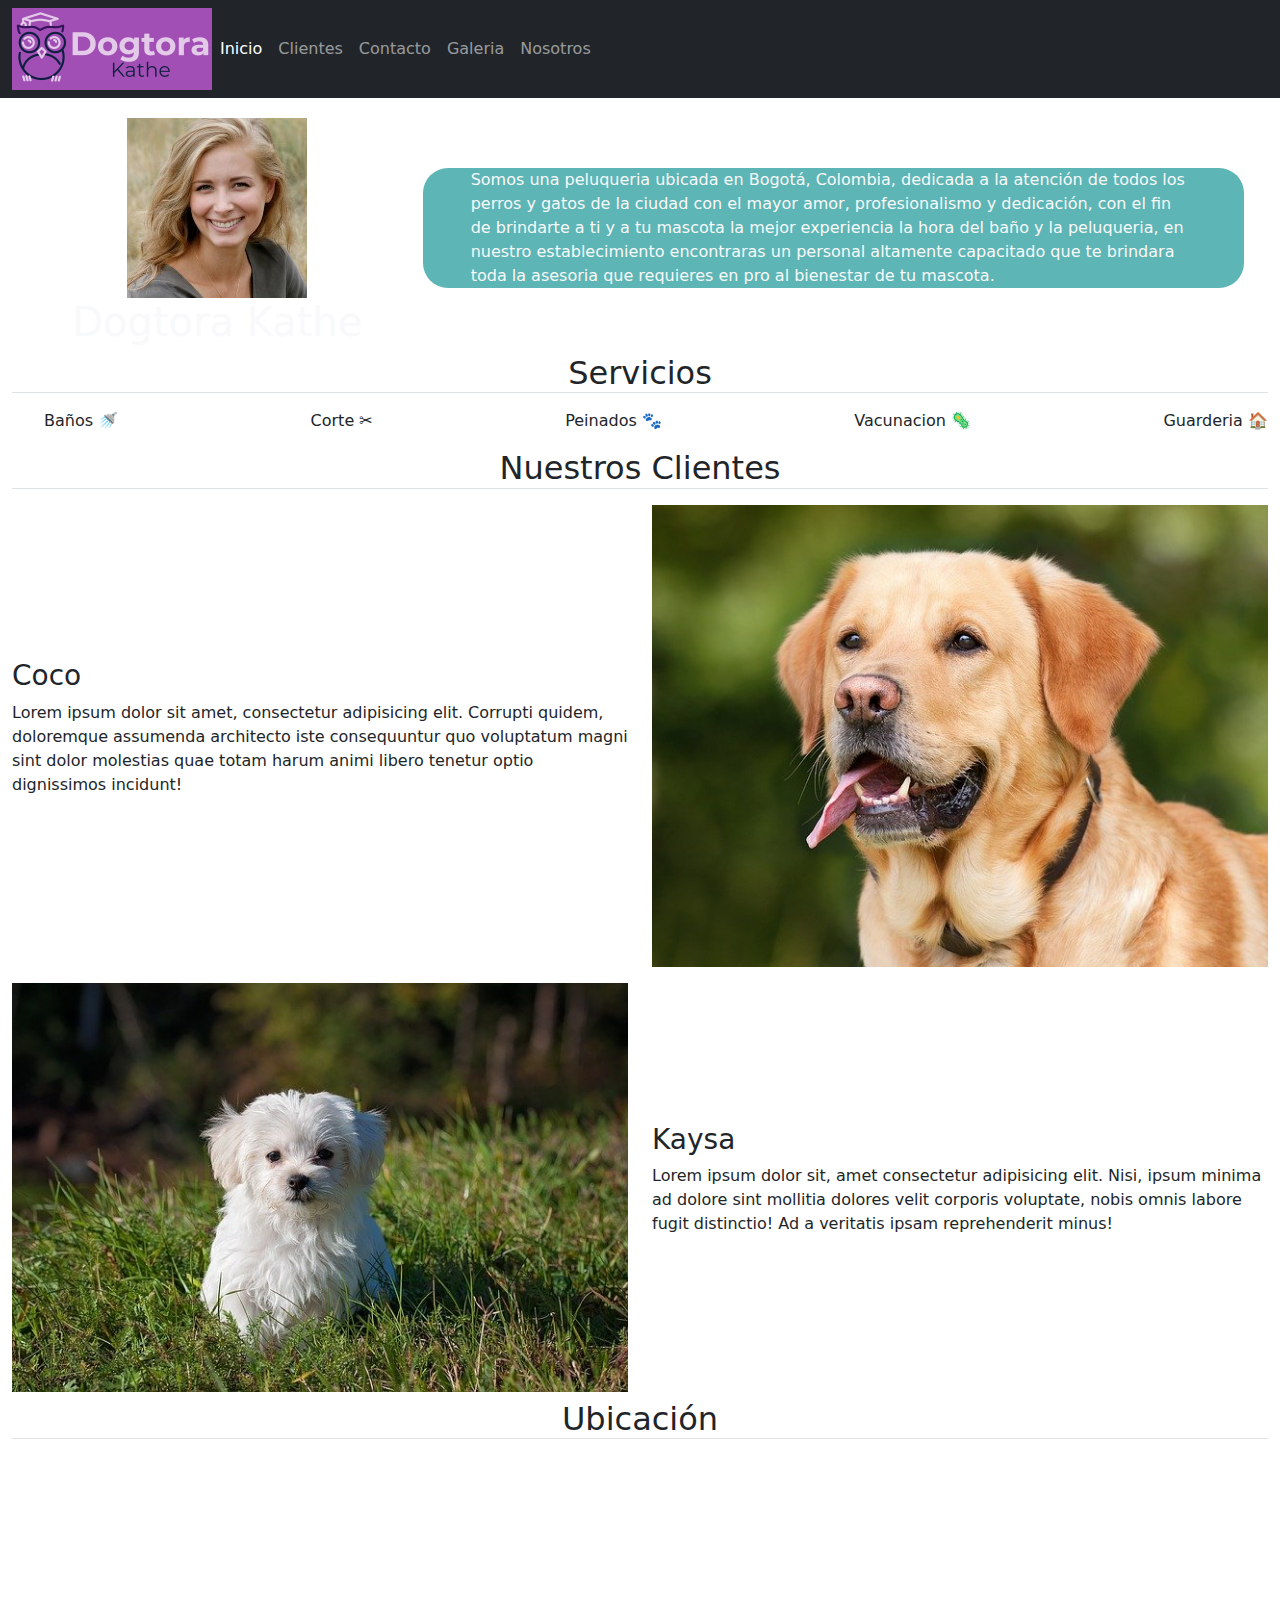
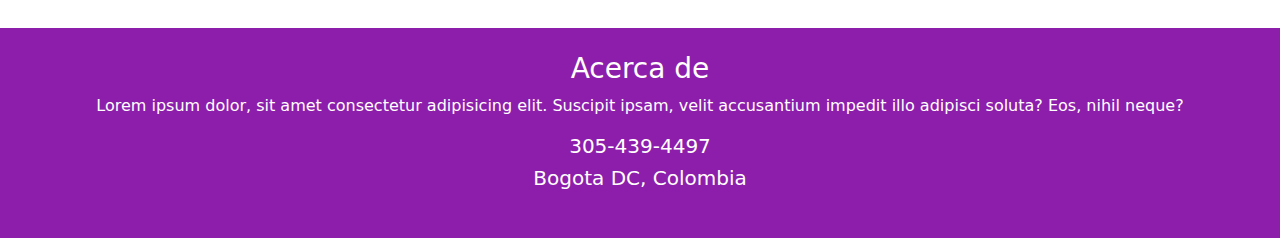
<file: index.html>
<!DOCTYPE html>
<html lang="en" class="h-100">
  <head>
    <meta charset="UTF-8" />
    <meta http-equiv="X-UA-Compatible" content="IE=edge" />
    <meta name="viewport" content="width=device-width, initial-scale=1.0" />
    <link
      rel="stylesheet"
      href="https://cdnjs.cloudflare.com/ajax/libs/font-awesome/6.1.1/css/all.min.css"
      integrity="sha512-KfkfwYDsLkIlwQp6LFnl8zNdLGxu9YAA1QvwINks4PhcElQSvqcyVLLD9aMhXd13uQjoXtEKNosOWaZqXgel0g=="
      crossorigin="anonymous"
      referrerpolicy="no-referrer"
    />
    <link
      rel="icon"
      type="image/png"
      sizes="32x32"
      href="./assets/images/favicon-32x32.png"
    />
    <link rel="stylesheet" href="./assets/css/styles.css" />
    <link rel="stylesheet" href="./assets/css/bootstrap.min.css" />
    <title>Dogtora Kathe</title>
  </head>
  <body>
    <header>
      <nav
        class="navbar navbar-expand-md navbar-dark bg-dark"
        aria-label="navbar"
      >
        <div class="container-fluid">
          <a href="#">
            <img src="./assets/images/Logo.png" alt="Logo" />
          </a>
          <button
            class="navbar-toggler"
            type="button"
            data-bs-toggle="collapse"
            data-bs-target="#navbar"
            aria-controls="navbar"
            aria-expanded="false"
            aria-label="Toggle navigation"
          >
            <span class="navbar-toggler-icon"></span>
          </button>
          <div class="collapse navbar-collapse" id="navbar">
            <ul class="navbar-nav me-auto mb-2 mb-sm-0">
              <li class="nav-item">
                <a
                  href="./index.html"
                  class="nav-link active"
                  aria-current="page"
                  >Inicio</a
                >
              </li>
              <li class="nav-item">
                <a href="./clientes.html" class="nav-link" aria-current="page"
                  >Clientes</a
                >
              </li>
              <li class="nav-item">
                <a
                  href="./contacto.html"
                  class="nav-link"
                  aria-current="page"
                  >Contacto</a
                >
              </li>
              <li class="nav-item">
                <a
                  href="./galeria.html"
                  class="nav-link"
                  aria-current="page"
                  >Galeria</a
                >
              </li>
              <li class="nav-item">
                <a href="./nosotros.html" class="nav-link" aria-current="page"
                  >Nosotros</a
                >
              </li>
            </ul>
          </div>
        </div>
      </nav>
    </header>

    <main>
      <div class="row container-fluid descripcion">
        <div class="col-md-4 col-sm-12 text-center">
          <div>
            <img
              src="./assets/images/peluquero.jpg"
              alt="Peluquero"
              class="img-flex"
            />
          </div>
          <h1 class="text-light">Dogtora Kathe</h1>
        </div>

        <p
          class="px-5 col-md-8 col-sm-12 text-light descripcion_Par align-self-center"
        >
          Somos una peluqueria ubicada en Bogotá, Colombia, dedicada a la
          atención de todos los perros y gatos de la ciudad con el mayor amor,
          profesionalismo y dedicación, con el fin de brindarte a ti y a tu
          mascota la mejor experiencia la hora del baño y la peluqueria, en
          nuestro establecimiento encontraras un personal altamente capacitado
          que te brindara toda la asesoria que requieres en pro al bienestar de
          tu mascota.
        </p>
      </div>

      <div class="servicios container-fluid">
        <h2 class="text-center border-bottom">Servicios</h2>
        <ul class="d-flex justify-content-between pt-2">
          <li>Baños 🚿</li>
          <li>Corte ✂</li>
          <li>Peinados 🐾</li>
          <li>Vacunacion 🦠</li>
          <li>Guarderia 🏠</li>
        </ul>
      </div>

      <div class="clientes container-fluid mt-3 mb-2">
        <h2 class="text-center mb-3 border-bottom">Nuestros Clientes</h2>
        <article id="cliente1" class="mb-3 row">
          <div class="col-md-6 col-sm-12 align-self-center">
            <h3>Coco</h3>
            <p>
              Lorem ipsum dolor sit amet, consectetur adipisicing elit. Corrupti
              quidem, doloremque assumenda architecto iste consequuntur quo
              voluptatum magni sint dolor molestias quae totam harum animi
              libero tenetur optio dignissimos incidunt!
            </p>
          </div>
          <div class="col-md-6 col-sm-8">
            <img
              src="./assets/images/cliente1.jpg"
              alt="Coco el labrador"
              class="img-fluid"
            />
          </div>
        </article>

        <article id="cliente2" class="mb-1 row flex-row-reverse">
          <div class="col-md-6 col-sm-12 align-self-center">
            <h3>Kaysa</h3>
            <p>
              Lorem ipsum dolor sit, amet consectetur adipisicing elit. Nisi,
              ipsum minima ad dolore sint mollitia dolores velit corporis
              voluptate, nobis omnis labore fugit distinctio! Ad a veritatis
              ipsam reprehenderit minus!
            </p>
          </div>
          <div class="col-md-6 col-sm-12">
            <img
              src="./assets/images/cliente2.jpg"
              alt="Kaysa Maltese"
              class="img-fluid"
            />
          </div>
        </article>
      </div>

      <div class="ubicacion container-fluid">
        <h2 class="text-center border-bottom">Ubicación</h2>
        <div>
          <iframe
            src="https://www.google.com/maps/embed?pb=!1m18!1m12!1m3!1d3976.145505512432!2d-74.02881115384785!3d4.744758788321057!2m3!1f0!2f0!3f0!3m2!1i1024!2i768!4f13.1!3m3!1m2!1s0x8e3f8f8047571ea3%3A0xb6a37ae8e071a7d3!2zQ3JhLiA4ZiAjMTY2LTM0LCBVc2FxdcOpbiwgQm9nb3TDoQ!5e0!3m2!1ses!2sco!4v1648399711787!5m2!1ses!2sco"
            width="500"
            height="450"
            style="border: 0"
            allowfullscreen=""
            loading="lazy"
            referrerpolicy="no-referrer-when-downgrade"
            class="img-fluid w-100"
          ></iframe>
        </div>
      </div>
    </main>

    <footer class="text-center p-4 mt-4">
      <h3>Acerca de</h3>
      <p>
        Lorem ipsum dolor, sit amet consectetur adipisicing elit. Suscipit
        ipsam, velit accusantium impedit illo adipisci soluta? Eos, nihil neque?
      </p>
      <h5>305-439-4497</h5>
      <h5>Bogota DC, Colombia</h5>
      <div class="iconosRedes d-flex flex-column align-items-center">
        <ul class="d-flex">
          <li class="px-2">
            <a href="https://www.facebook.com" class="link-light"
              ><i class="fa-brands fa-facebook"></i
            ></a>
          </li>
          <li class="px-2">
            <a href="https://www.instagram.com" class="link-light">
              <i class="fa-brands fa-instagram"></i>
            </a>
          </li>
          <li class="px-2">
            <a href="https://twitter.com/home" class="link-light">
              <i class="fa-brands fa-twitter"></i>
            </a>
          </li>
          <li class="px-2">
            <a href="#" class="link-light">
              <i class="fa-brands fa-whatsapp"></i>
            </a>
          </li>
        </ul>
      </div>
    </footer>
    <script src="./assets/js/bootstrap.bundle.min.js"></script>
  </body>
</html>
</file>
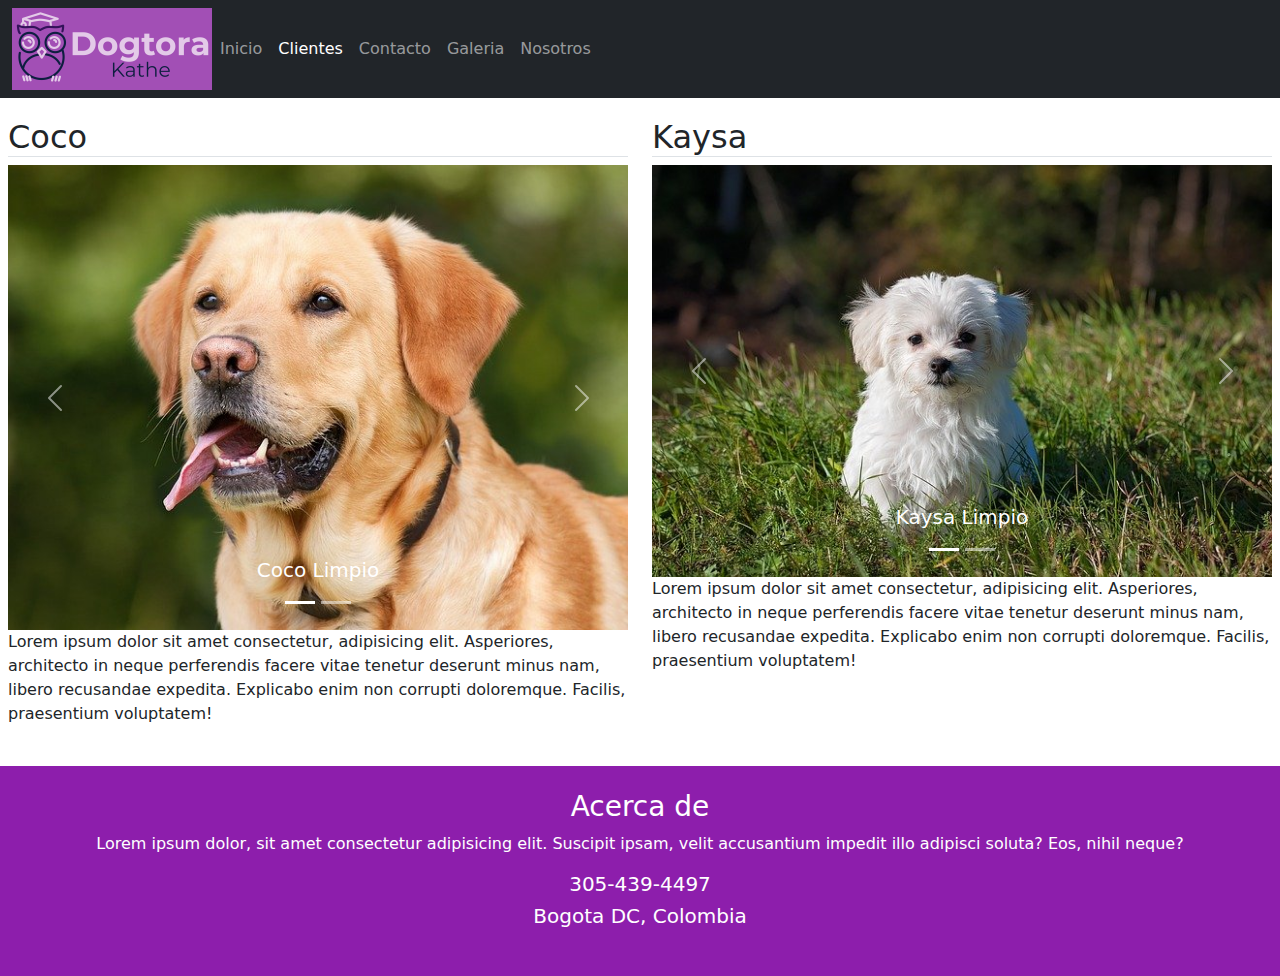
<file: clientes.html>
<!DOCTYPE html>
<html lang="en" class="h-100">
  <head>
    <meta charset="UTF-8" />
    <meta http-equiv="X-UA-Compatible" content="IE=edge" />
    <meta name="viewport" content="width=device-width, initial-scale=1.0" />
    <link
      rel="stylesheet"
      href="https://cdnjs.cloudflare.com/ajax/libs/font-awesome/6.1.1/css/all.min.css"
      integrity="sha512-KfkfwYDsLkIlwQp6LFnl8zNdLGxu9YAA1QvwINks4PhcElQSvqcyVLLD9aMhXd13uQjoXtEKNosOWaZqXgel0g=="
      crossorigin="anonymous"
      referrerpolicy="no-referrer"
    />
    <link
      rel="icon"
      type="image/png"
      sizes="32x32"
      href="./assets/images/favicon-32x32.png"
    />
    <link rel="stylesheet" href="./assets/css/styles.css" />
    <link rel="stylesheet" href="./assets/css/bootstrap.min.css" />
    <title>Dogtora Kathe</title>
  </head>
  <body>
    <header>
      <nav
        class="navbar navbar-expand-md navbar-dark bg-dark"
        aria-label="navbar"
      >
        <div class="container-fluid">
          <a href="#">
            <img src="./assets/images/Logo.png" alt="Logo" />
          </a>
          <button
            class="navbar-toggler"
            type="button"
            data-bs-toggle="collapse"
            data-bs-target="#navbar"
            aria-controls="navbar"
            aria-expanded="false"
            aria-label="Toggle navigation"
          >
            <span class="navbar-toggler-icon"></span>
          </button>
          <div class="collapse navbar-collapse" id="navbar">
            <ul class="navbar-nav me-auto mb-2 mb-sm-0">
              <li class="nav-item">
                <a href="./index.html" class="nav-link" aria-current="page"
                  >Inicio</a
                >
              </li>
              <li class="nav-item">
                <a
                  href="./clientes.html"
                  class="nav-link active"
                  aria-current="page"
                  >Clientes</a
                >
              </li>
              <li class="nav-item">
                <a
                  href="./contacto.html"
                  class="nav-link"
                  aria-current="page"
                  >Contacto</a
                >
              </li>
              <li class="nav-item">
                <a
                  href="./galeria.html"
                  class="nav-link"
                  aria-current="page"
                  >Galeria</a
                >
              </li>
              <li class="nav-item">
                <a href="./nosotros.html" class="nav-link" aria-current="page"
                  >Nosotros</a
                >
              </li>
            </ul>
          </div>
        </div>
      </nav>
    </header>

    <main class="row px-2">
      <section class="col-md-6">
        <h2 class="border-bottom">Coco</h2>
        <div
          id="Cliente1"
          class="carousel slide"
          data-bs-ride="carousel"
        >
          <div class="carousel-indicators">
            <button
              type="button"
              data-bs-target="#Cliente1"
              data-bs-slide-to="0"
              class="active"
              aria-current="true"
              aria-label="Slide 1"
            ></button>
            <button
              type="button"
              data-bs-target="#Cliente1"
              data-bs-slide-to="1"
              aria-label="Slide 2"
            ></button>
          </div>
          <div class="carousel-inner">
            <div class="carousel-item active">
              <img
                src="./assets/images/cliente1.jpg"
                class="d-block w-100"
                alt="Cliente 1 Limpio"
              />
              <div class="carousel-caption d-none d-md-block">
                <h5>Coco Limpio</h5>
              </div>
            </div>

            <div class="carousel-item">
              <img
                src="./assets/images/cliente1_Sucio.jpg"
                class="d-block w-100"
                alt="Cliente 1 Sucio"
              />
              <div class="carousel-caption d-none d-md-block">
                <h5>Coco jugando</h5>
              </div>
            </div>
          </div>
          <button
            class="carousel-control-prev"
            type="button"
            data-bs-target="#Cliente1"
            data-bs-slide="prev"
          >
            <span class="carousel-control-prev-icon" aria-hidden="true"></span>
            <span class="visually-hidden">Previous</span>
          </button>
          <button
            class="carousel-control-next"
            type="button"
            data-bs-target="#Cliente1"
            data-bs-slide="next"
          >
            <span class="carousel-control-next-icon" aria-hidden="true"></span>
            <span class="visually-hidden">Next</span>
          </button>
        </div>
        <p>
          Lorem ipsum dolor sit amet consectetur, adipisicing elit. Asperiores,
          architecto in neque perferendis facere vitae tenetur deserunt minus
          nam, libero recusandae expedita. Explicabo enim non corrupti
          doloremque. Facilis, praesentium voluptatem!
        </p>
      </section>

      <section class="col-md-6">
        <h2 class="border-bottom">Kaysa</h2>
        <div
          id="Cliente2"
          class="carousel slide"
          data-bs-ride="carousel"
        >
          <div class="carousel-indicators">
            <button
              type="button"
              data-bs-target="#Cliente2"
              data-bs-slide-to="0"
              class="active"
              aria-current="true"
              aria-label="Slide 1"
            ></button>
            <button
              type="button"
              data-bs-target="#Cliente2"
              data-bs-slide-to="1"
              aria-label="Slide 2"
            ></button>
          </div>
          <div class="carousel-inner">
            <div class="carousel-item active">
              <img
                src="./assets/images/cliente2.jpg"
                class="d-block w-100"
                alt="Cliente 2 Limpio"
              />
              <div class="carousel-caption d-none d-md-block">
                <h5>Kaysa Limpio</h5>
              </div>
            </div>

            <div class="carousel-item">
              <img
                src="./assets/images/cliente2_Sucio.jpg"
                class="d-block w-100"
                alt="Cliente 2 Sucio"
              />
              <div class="carousel-caption d-none d-md-block">
                <h5>Kaysa Sucia<h5>
              </div>
            </div>
          </div>
          <button
            class="carousel-control-prev"
            type="button"
            data-bs-target="#Cliente2"
            data-bs-slide="prev"
          >
            <span class="carousel-control-prev-icon" aria-hidden="true"></span>
            <span class="visually-hidden">Previous</span>
          </button>
          <button
            class="carousel-control-next"
            type="button"
            data-bs-target="#Cliente2"
            data-bs-slide="next"
          >
            <span class="carousel-control-next-icon" aria-hidden="true"></span>
            <span class="visually-hidden">Next</span>
          </button>
        </div>
        <p>
          Lorem ipsum dolor sit amet consectetur, adipisicing elit. Asperiores,
          architecto in neque perferendis facere vitae tenetur deserunt minus
          nam, libero recusandae expedita. Explicabo enim non corrupti
          doloremque. Facilis, praesentium voluptatem!
        </p>
      </section>

    </main>

    <footer class="text-center p-4 mt-4">
      <h3>Acerca de</h3>
      <p>
        Lorem ipsum dolor, sit amet consectetur adipisicing elit. Suscipit
        ipsam, velit accusantium impedit illo adipisci soluta? Eos, nihil neque?
      </p>
      <h5>305-439-4497</h5>
      <h5>Bogota DC, Colombia</h5>
      <div class="iconosRedes d-flex flex-column align-items-center">
        <ul class="d-flex">
          <li class="px-2">
            <a href="https://www.facebook.com" class="link-light"
              ><i class="fa-brands fa-facebook"></i
            ></a>
          </li>
          <li class="px-2">
            <a href="https://www.instagram.com" class="link-light">
              <i class="fa-brands fa-instagram"></i>
            </a>
          </li>
          <li class="px-2">
            <a href="https://twitter.com/home" class="link-light">
              <i class="fa-brands fa-twitter"></i>
            </a>
          </li>
          <li class="px-2">
            <a href="#" class="link-light">
              <i class="fa-brands fa-whatsapp"></i>
            </a>
          </li>
        </ul>
      </div>
    </footer>
    <script src="./assets/js/bootstrap.bundle.min.js"></script>
  </body>
</html>
</file>
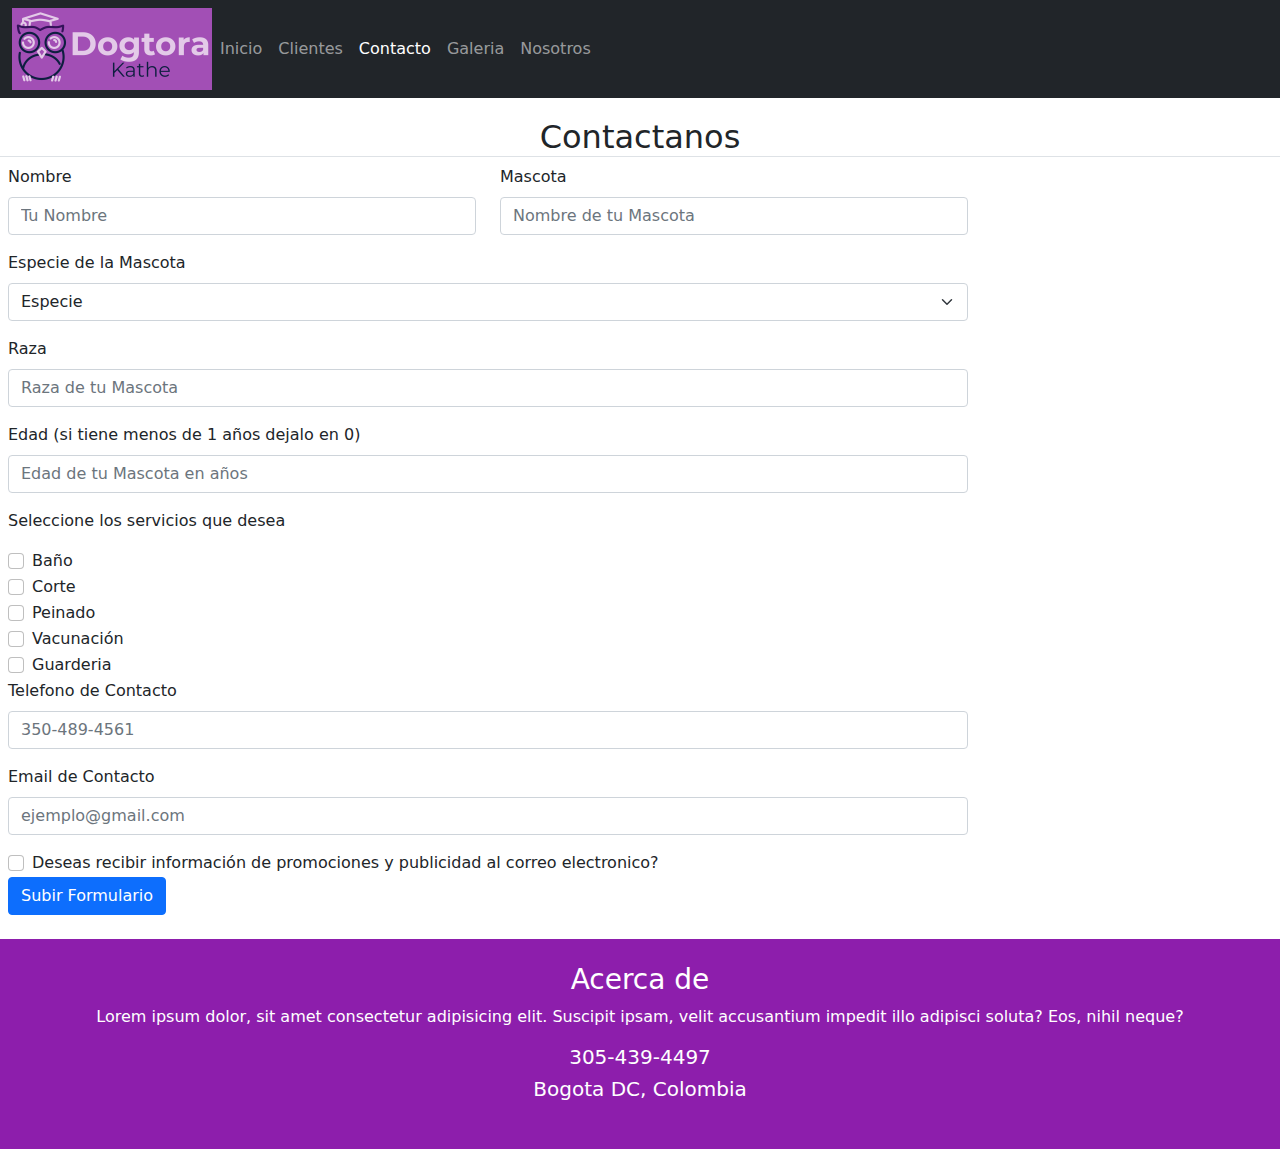
<file: contacto.html>
<!DOCTYPE html>
<html lang="en" class="h-100">
  <head>
    <meta charset="UTF-8" />
    <meta http-equiv="X-UA-Compatible" content="IE=edge" />
    <meta name="viewport" content="width=device-width, initial-scale=1.0" />
    <link
      rel="stylesheet"
      href="https://cdnjs.cloudflare.com/ajax/libs/font-awesome/6.1.1/css/all.min.css"
      integrity="sha512-KfkfwYDsLkIlwQp6LFnl8zNdLGxu9YAA1QvwINks4PhcElQSvqcyVLLD9aMhXd13uQjoXtEKNosOWaZqXgel0g=="
      crossorigin="anonymous"
      referrerpolicy="no-referrer"
    />
    <link
      rel="icon"
      type="image/png"
      sizes="32x32"
      href="./assets/images/favicon-32x32.png"
    />
    <link rel="stylesheet" href="./assets/css/styles.css" />
    <link rel="stylesheet" href="./assets/css/bootstrap.min.css" />
    <title>Dogtora Kathe</title>
  </head>
  <body>
    <header>
      <nav
        class="navbar navbar-expand-md navbar-dark bg-dark"
        aria-label="navbar"
      >
        <div class="container-fluid">
          <a href="#">
            <img src="./assets/images/Logo.png" alt="Logo" />
          </a>
          <button
            class="navbar-toggler"
            type="button"
            data-bs-toggle="collapse"
            data-bs-target="#navbar"
            aria-controls="navbar"
            aria-expanded="false"
            aria-label="Toggle navigation"
          >
            <span class="navbar-toggler-icon"></span>
          </button>
          <div class="collapse navbar-collapse" id="navbar">
            <ul class="navbar-nav me-auto mb-2 mb-sm-0">
              <li class="nav-item">
                <a href="./index.html" class="nav-link" aria-current="page"
                  >Inicio</a
                >
              </li>
              <li class="nav-item">
                <a href="./clientes.html" class="nav-link" aria-current="page"
                  >Clientes</a
                >
              </li>
              <li class="nav-item">
                <a
                  href="./contacto.html"
                  class="nav-link active"
                  aria-current="page"
                  >Contacto</a
                >
              </li>
              <li class="nav-item">
                <a href="./galeria.html" class="nav-link" aria-current="page"
                  >Galeria</a
                >
              </li>
              <li class="nav-item">
                <a href="./nosotros.html" class="nav-link" aria-current="page"
                  >Nosotros</a
                >
              </li>
            </ul>
          </div>
        </div>
      </nav>
    </header>

    <main>
      <h2 class="text-center border-bottom">Contactanos</h2>
      <form class="w-75 mx-2">
        <div class="row px-0">
          <div class="mb-3 col-md-6">
            <label for="NombreCliente" class="form-label">Nombre</label>
            <input
              type="text"
              class="form-control"
              id="NombreCliente"
              placeholder="Tu Nombre"
            />
          </div>
          <div class="mb-3 col-md-6">
            <label for="NombreMascota" class="form-label">Mascota</label>
            <input
              type="text"
              class="form-control"
              id="NombreMascota"
              placeholder="Nombre de tu Mascota"
            />
          </div>
        </div>
        <div class="mb-3">
          <label for="Especie" class="form-label">Especie de la Mascota</label>
          <select
            id="Especie"
            class="form-select"
            aria-label="Default select example"
          >
            <option selected>Especie</option>
            <option value="Perro">Perro</option>
            <option value="Gato">Gato</option>
            <option value="Otro">Otro</option>
          </select>
        </div>
        <div class="mb-3">
          <label for="Raza" class="form-label">Raza</label>
          <input
            type="text"
            class="form-control"
            id="Raza"
            placeholder="Raza de tu Mascota"
          />
        </div>
        <div class="mb-3">
          <label for="edadMascota" class="form-label"
            >Edad (si tiene menos de 1 años dejalo en 0)</label
          >
          <input
            type="number"
            class="form-control"
            id="edadMascota"
            min="0"
            placeholder="Edad de tu Mascota en años"
          />
        </div>
        <p>Seleccione los servicios que desea</p>
        <div class="form-check">
          <input
            class="form-check-input"
            type="checkbox"
            value="Baño"
            id="Servicio1"
          />
          <label class="form-check-label" for="Servicio1"> Baño </label>
        </div>
        <div class="form-check">
          <input
            class="form-check-input"
            type="checkbox"
            value="Corte"
            id="Servicio2"
          />
          <label class="form-check-label" for="Servicio2"> Corte </label>
        </div>
        <div class="form-check">
          <input
            class="form-check-input"
            type="checkbox"
            value="Peinado"
            id="Servicio3"
          />
          <label class="form-check-label" for="Servicio3"> Peinado </label>
        </div>
        <div class="form-check">
          <input
            class="form-check-input"
            type="checkbox"
            value="Vacunación"
            id="Servicio4"
          />
          <label class="form-check-label" for="Servicio4"> Vacunación </label>
        </div>
        <div class="form-check">
          <input
            class="form-check-input"
            type="checkbox"
            value="Vacunación"
            id="Servicio5"
          />
          <label class="form-check-label" for="Servicio5"> Guarderia </label>
        </div>
        <div class="mb-3">
          <label for="telContacto" class="form-label"
            >Telefono de Contacto</label
          >
          <input
            type="tel"
            class="form-control"
            id="telContacto"
            placeholder="350-489-4561"
            pattern="[0-9]{3}-[0-9]{3}-[0-9]{4}"
          />
        </div>
        <div class="mb-3">
          <label for="emailContacto" class="form-label"
            >Email de Contacto</label
          >
          <input
            type="email"
            class="form-control"
            id="emailContacto"
            placeholder="ejemplo@gmail.com"
          />
        </div>
        <div class="form-check">
          <span>
            Deseas recibir información de promociones y publicidad al correo
            electronico?
          </span>
          <input
            class="form-check-input"
            type="checkbox"
            value="Promociones"
            id="Promociones"
          />
          <label class="form-check-label" for="Promociones" hidden>
            Autorización
          </label>
        </div>
        <div class="col-12">
          <button class="btn btn-primary" type="submit">
            Subir Formulario
          </button>
        </div>
      </form>
    </main>

    <footer class="text-center p-4 mt-4">
      <h3>Acerca de</h3>
      <p>
        Lorem ipsum dolor, sit amet consectetur adipisicing elit. Suscipit
        ipsam, velit accusantium impedit illo adipisci soluta? Eos, nihil neque?
      </p>
      <h5>305-439-4497</h5>
      <h5>Bogota DC, Colombia</h5>
      <div class="iconosRedes d-flex flex-column align-items-center">
        <ul class="d-flex">
          <li class="px-2">
            <a href="https://www.facebook.com" class="link-light"
              ><i class="fa-brands fa-facebook"></i
            ></a>
          </li>
          <li class="px-2">
            <a href="https://www.instagram.com" class="link-light">
              <i class="fa-brands fa-instagram"></i>
            </a>
          </li>
          <li class="px-2">
            <a href="https://twitter.com/home" class="link-light">
              <i class="fa-brands fa-twitter"></i>
            </a>
          </li>
          <li class="px-2">
            <a href="#" class="link-light">
              <i class="fa-brands fa-whatsapp"></i>
            </a>
          </li>
        </ul>
      </div>
    </footer>
    <script src="./assets/js/bootstrap.bundle.min.js"></script>
  </body>
</html>
</file>
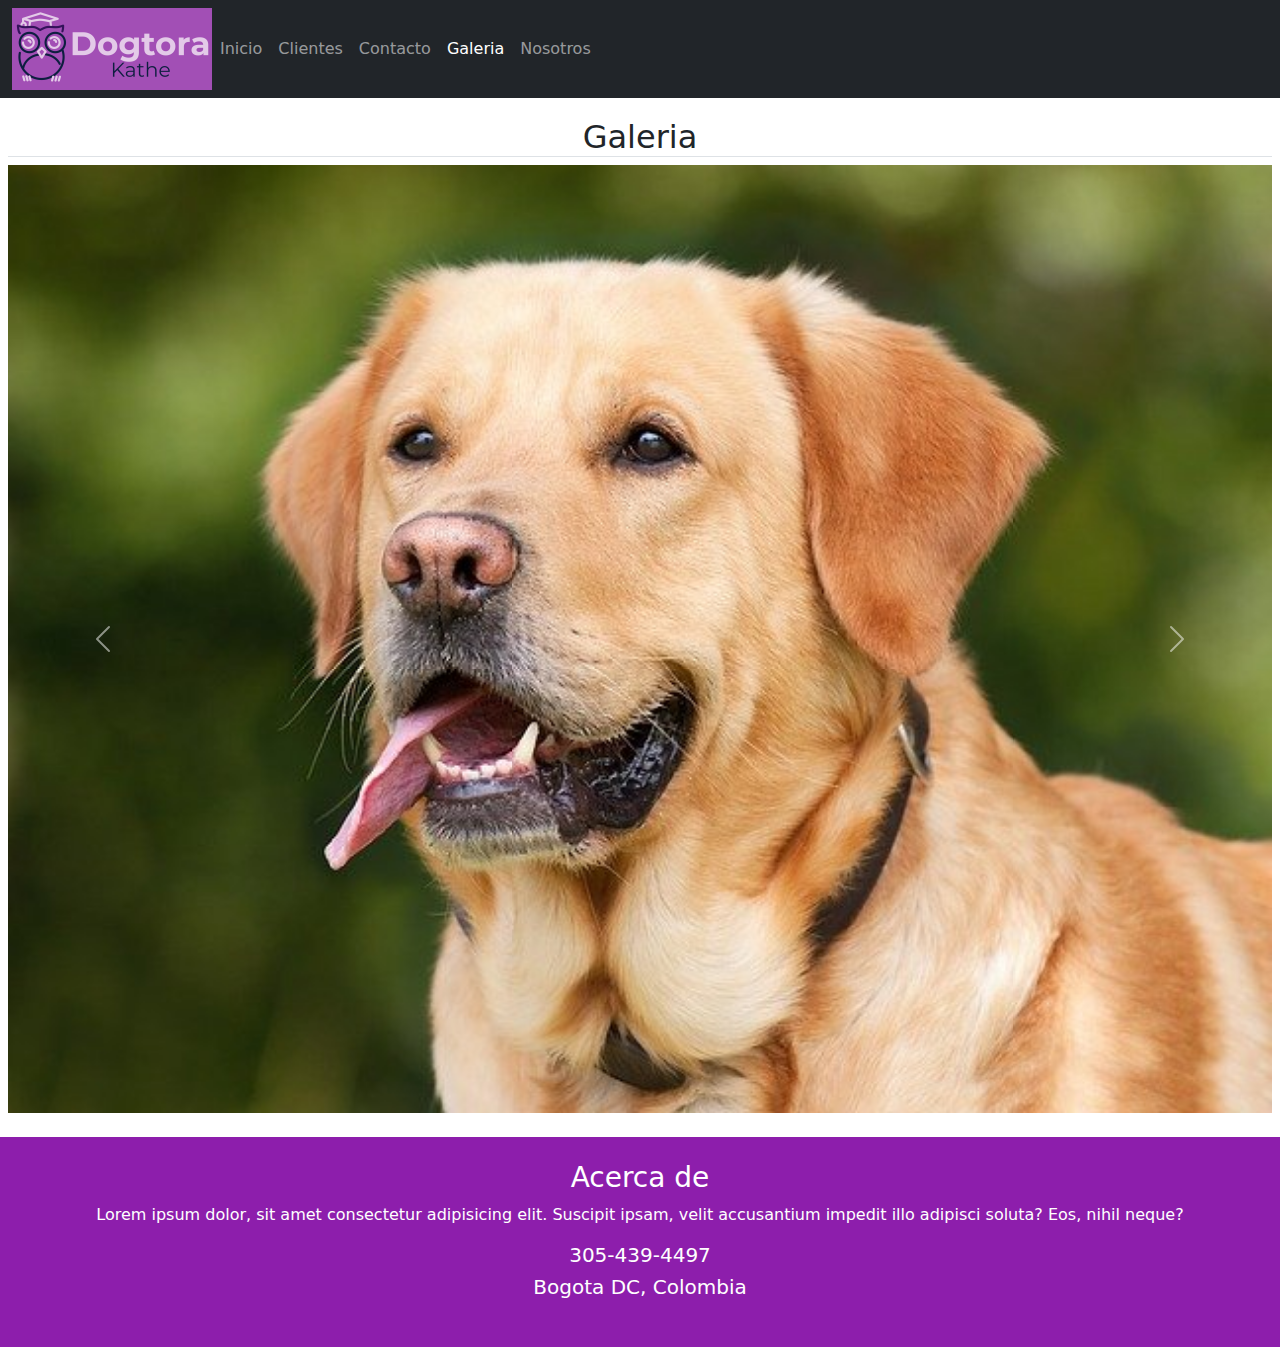
<file: galeria.html>
<!DOCTYPE html>
<html lang="en" class="h-100">
  <head>
    <meta charset="UTF-8" />
    <meta http-equiv="X-UA-Compatible" content="IE=edge" />
    <meta name="viewport" content="width=device-width, initial-scale=1.0" />
    <link
      rel="stylesheet"
      href="https://cdnjs.cloudflare.com/ajax/libs/font-awesome/6.1.1/css/all.min.css"
      integrity="sha512-KfkfwYDsLkIlwQp6LFnl8zNdLGxu9YAA1QvwINks4PhcElQSvqcyVLLD9aMhXd13uQjoXtEKNosOWaZqXgel0g=="
      crossorigin="anonymous"
      referrerpolicy="no-referrer"
    />
    <link
      rel="icon"
      type="image/png"
      sizes="32x32"
      href="./assets/images/favicon-32x32.png"
    />
    <link rel="stylesheet" href="./assets/css/styles.css" />
    <link rel="stylesheet" href="./assets/css/bootstrap.min.css" />
    <title>Dogtora Kathe</title>
  </head>
  <body>
    <header>
      <nav
        class="navbar navbar-expand-md navbar-dark bg-dark"
        aria-label="navbar"
      >
        <div class="container-fluid">
          <a href="#">
            <img src="./assets/images/Logo.png" alt="Logo" />
          </a>
          <button
            class="navbar-toggler"
            type="button"
            data-bs-toggle="collapse"
            data-bs-target="#navbar"
            aria-controls="navbar"
            aria-expanded="false"
            aria-label="Toggle navigation"
          >
            <span class="navbar-toggler-icon"></span>
          </button>
          <div class="collapse navbar-collapse" id="navbar">
            <ul class="navbar-nav me-auto mb-2 mb-sm-0">
              <li class="nav-item">
                <a href="./index.html" class="nav-link" aria-current="page"
                  >Inicio</a
                >
              </li>
              <li class="nav-item">
                <a href="./clientes.html" class="nav-link" aria-current="page"
                  >Clientes</a
                >
              </li>
              <li class="nav-item">
                <a href="./contacto.html" class="nav-link" aria-current="page"
                  >Contacto</a
                >
              </li>
              <li class="nav-item">
                <a
                  href="./galeria.html"
                  class="nav-link active"
                  aria-current="page"
                  >Galeria</a
                >
              </li>
              <li class="nav-item">
                <a href="./nosotros.html" class="nav-link" aria-current="page"
                  >Nosotros</a
                >
              </li>
            </ul>
          </div>
        </div>
      </nav>
    </header>

    <main class="mx-2">
      <h2 class="text-center border-bottom">Galeria</h2>
      <div
        id="carouselExampleControls"
        class="carousel slide"
        data-bs-ride="carousel"
      >
        <div class="carousel-inner">
          <div class="carousel-item active">
            <img
              src="./assets/images/cliente1.jpg"
              class="d-block w-100"
              alt="Cliente 1"
            />
          </div>
          <div class="carousel-item">
            <img
              src="./assets/images/cliente2.jpg"
              class="d-block w-100"
              alt="Cliente 2"
            />
          </div>
          <div class="carousel-item">
            <img
              src="./assets/images/cliente4.jpg"
              class="d-block w-100"
              alt="Cliente 4"
            />
          </div>
          <div class="carousel-item">
            <img
              src="./assets/images/cliente5.jpg"
              class="d-block w-100"
              alt="Cliente 5"
            />
          </div>
          <div class="carousel-item">
            <img
              src="./assets/images/cliente6.jpg"
              class="d-block w-100"
              alt="Cliente 6"
            />
          </div>
          <div class="carousel-item">
            <img
              src="./assets/images/local1.jpg"
              class="d-block w-100"
              alt="Local 1"
            />
          </div>
          <div class="carousel-item">
            <img
              src="./assets/images/local2.jpg"
              class="d-block w-100"
              alt="Local 2"
            />
          </div>
        </div>
        <button
          class="carousel-control-prev"
          type="button"
          data-bs-target="#carouselExampleControls"
          data-bs-slide="prev"
        >
          <span class="carousel-control-prev-icon" aria-hidden="true"></span>
          <span class="visually-hidden">Previous</span>
        </button>
        <button
          class="carousel-control-next"
          type="button"
          data-bs-target="#carouselExampleControls"
          data-bs-slide="next"
        >
          <span class="carousel-control-next-icon" aria-hidden="true"></span>
          <span class="visually-hidden">Next</span>
        </button>
      </div>
    </main>

    <footer class="text-center p-4 mt-4">
      <h3>Acerca de</h3>
      <p>
        Lorem ipsum dolor, sit amet consectetur adipisicing elit. Suscipit
        ipsam, velit accusantium impedit illo adipisci soluta? Eos, nihil neque?
      </p>
      <h5>305-439-4497</h5>
      <h5>Bogota DC, Colombia</h5>
      <div class="iconosRedes d-flex flex-column align-items-center">
        <ul class="d-flex">
          <li class="px-2">
            <a href="https://www.facebook.com" class="link-light"
              ><i class="fa-brands fa-facebook"></i
            ></a>
          </li>
          <li class="px-2">
            <a href="https://www.instagram.com" class="link-light">
              <i class="fa-brands fa-instagram"></i>
            </a>
          </li>
          <li class="px-2">
            <a href="https://twitter.com/home" class="link-light">
              <i class="fa-brands fa-twitter"></i>
            </a>
          </li>
          <li class="px-2">
            <a href="#" class="link-light">
              <i class="fa-brands fa-whatsapp"></i>
            </a>
          </li>
        </ul>
      </div>
    </footer>
    <script src="./assets/js/bootstrap.bundle.min.js"></script>
  </body>
</html>
</file>
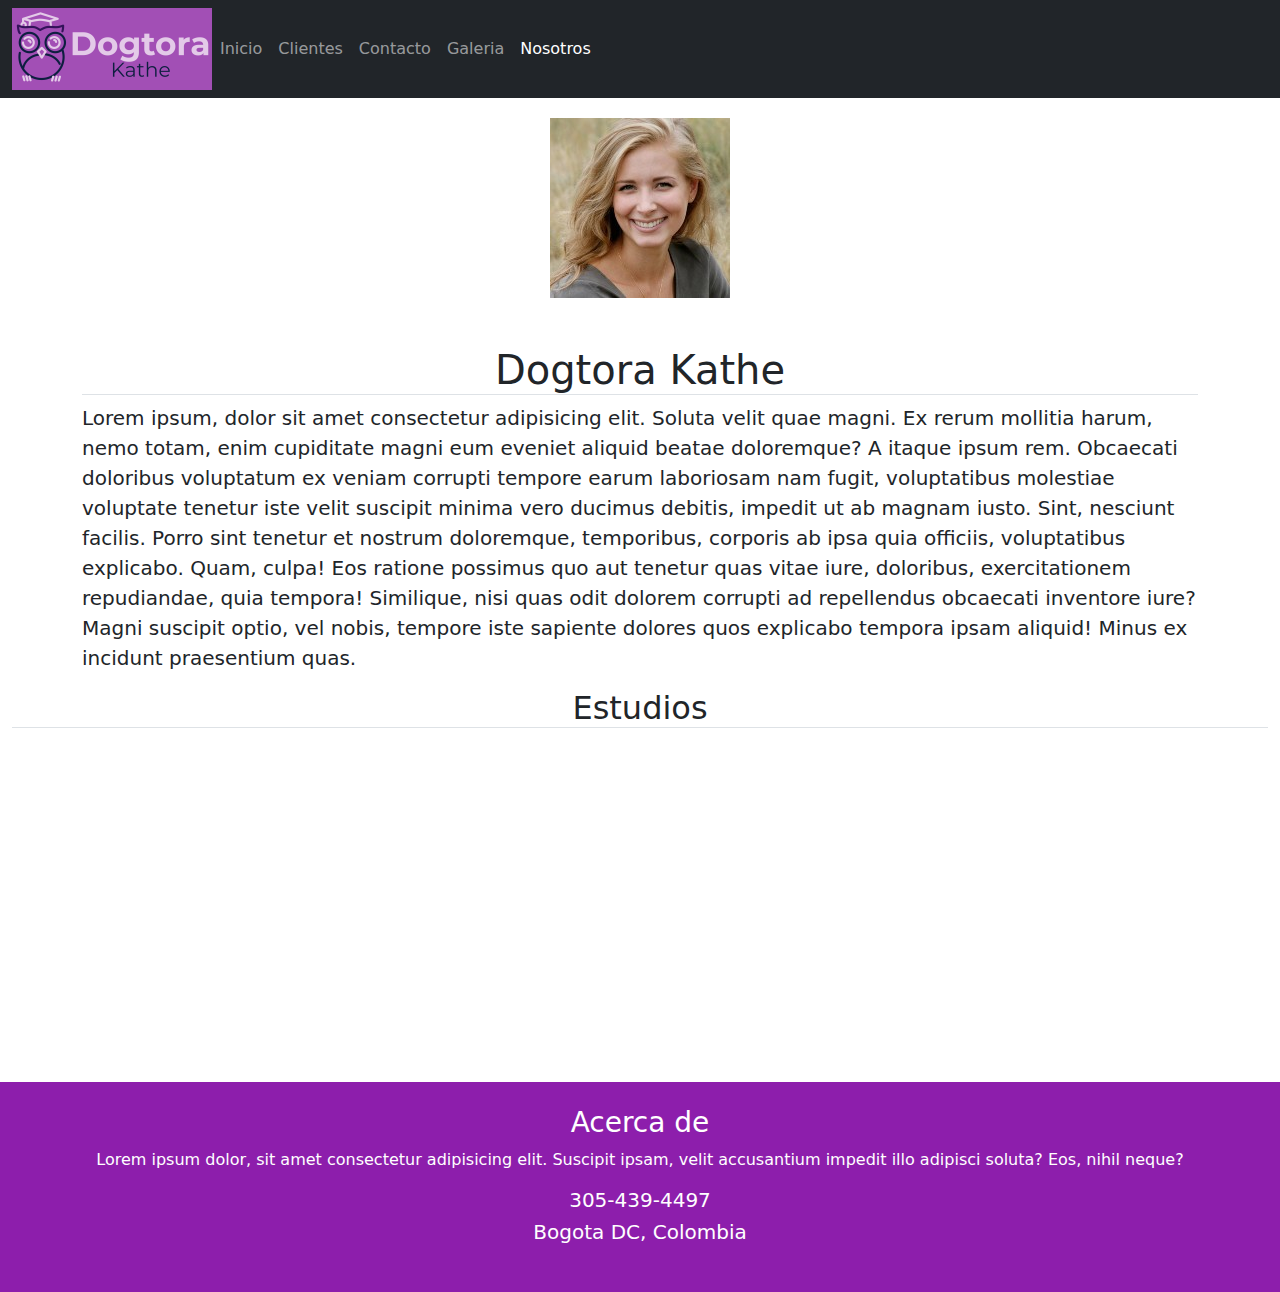
<file: nosotros.html>
<!DOCTYPE html>
<html lang="en" class="h-100">
  <head>
    <meta charset="UTF-8" />
    <meta http-equiv="X-UA-Compatible" content="IE=edge" />
    <meta name="viewport" content="width=device-width, initial-scale=1.0" />
    <link
      rel="stylesheet"
      href="https://cdnjs.cloudflare.com/ajax/libs/font-awesome/6.1.1/css/all.min.css"
      integrity="sha512-KfkfwYDsLkIlwQp6LFnl8zNdLGxu9YAA1QvwINks4PhcElQSvqcyVLLD9aMhXd13uQjoXtEKNosOWaZqXgel0g=="
      crossorigin="anonymous"
      referrerpolicy="no-referrer"
    />
    <link
      rel="icon"
      type="image/png"
      sizes="32x32"
      href="./assets/images/favicon-32x32.png"
    />
    <link rel="stylesheet" href="./assets/css/styles.css" />
    <link rel="stylesheet" href="./assets/css/bootstrap.min.css" />
    <title>Dogtora Kathe</title>
  </head>
  <body>
    <header>
      <nav
        class="navbar navbar-expand-md navbar-dark bg-dark"
        aria-label="navbar"
      >
        <div class="container-fluid">
          <a href="#">
            <img src="./assets/images/Logo.png" alt="Logo" />
          </a>
          <button
            class="navbar-toggler"
            type="button"
            data-bs-toggle="collapse"
            data-bs-target="#navbar"
            aria-controls="navbar"
            aria-expanded="false"
            aria-label="Toggle navigation"
          >
            <span class="navbar-toggler-icon"></span>
          </button>
          <div class="collapse navbar-collapse" id="navbar">
            <ul class="navbar-nav me-auto mb-2 mb-sm-0">
              <li class="nav-item">
                <a href="./index.html" class="nav-link" aria-current="page"
                  >Inicio</a
                >
              </li>
              <li class="nav-item">
                <a href="./clientes.html" class="nav-link" aria-current="page"
                  >Clientes</a
                >
              </li>
              <li class="nav-item">
                <a
                  href="./contacto.html"
                  class="nav-link"
                  aria-current="page"
                  >Contacto</a
                >
              </li>
              <li class="nav-item">
                <a href="./galeria.html" class="nav-link" aria-current="page"
                  >Galeria</a
                >
              </li>
              <li class="nav-item">
                <a
                  href="./nosotros.html"
                  class="nav-link active"
                  aria-current="page"
                  >Nosotros</a
                >
              </li>
            </ul>
          </div>
        </div>
      </nav>
    </header>

    <main class="flex-shrink-0">
      <div class="container">
        <div class="text-center">
          <img
            src="./assets/images/peluquero.jpg"
            alt="Peluquero"
            class="img-fluid"
          />
        </div>
        <h1 class="mt-5 text-center border-bottom">Dogtora Kathe</h1>
        <p class="lead">
          Lorem ipsum, dolor sit amet consectetur adipisicing elit. Soluta velit
          quae magni. Ex rerum mollitia harum, nemo totam, enim cupiditate magni
          eum eveniet aliquid beatae doloremque? A itaque ipsum rem. Obcaecati
          doloribus voluptatum ex veniam corrupti tempore earum laboriosam nam
          fugit, voluptatibus molestiae voluptate tenetur iste velit suscipit
          minima vero ducimus debitis, impedit ut ab magnam iusto. Sint,
          nesciunt facilis. Porro sint tenetur et nostrum doloremque,
          temporibus, corporis ab ipsa quia officiis, voluptatibus explicabo.
          Quam, culpa! Eos ratione possimus quo aut tenetur quas vitae iure,
          doloribus, exercitationem repudiandae, quia tempora! Similique, nisi
          quas odit dolorem corrupti ad repellendus obcaecati inventore iure?
          Magni suscipit optio, vel nobis, tempore iste sapiente dolores quos
          explicabo tempora ipsam aliquid! Minus ex incidunt praesentium quas.
        </p>
      </div>

      <div class="ubicacion container-fluid">
        <h2 class="text-center border-bottom">Estudios</h2>
        <div class="video">
          <iframe
            width="500"
            height="315"
            src="https://www.youtube.com/embed/X8fN7SGeDOw"
            title="YouTube video player"
            frameborder="0"
            allow="accelerometer; autoplay; clipboard-write; encrypted-media; gyroscope; picture-in-picture"
            allowfullscreen
            class="w-100"
          ></iframe>
        </div>
      </div>
    </main>

    <footer class="text-center p-4 mt-4">
      <h3>Acerca de</h3>
      <p>
        Lorem ipsum dolor, sit amet consectetur adipisicing elit. Suscipit
        ipsam, velit accusantium impedit illo adipisci soluta? Eos, nihil neque?
      </p>
      <h5>305-439-4497</h5>
      <h5>Bogota DC, Colombia</h5>
      <div class="iconosRedes d-flex flex-column align-items-center">
        <ul class="d-flex">
          <li class="px-2">
            <a href="https://www.facebook.com" class="link-light"
              ><i class="fa-brands fa-facebook"></i
            ></a>
          </li>
          <li class="px-2">
            <a href="https://www.instagram.com" class="link-light">
              <i class="fa-brands fa-instagram"></i>
            </a>
          </li>
          <li class="px-2">
            <a href="https://twitter.com/home" class="link-light">
              <i class="fa-brands fa-twitter"></i>
            </a>
          </li>
          <li class="px-2">
            <a href="#" class="link-light">
              <i class="fa-brands fa-whatsapp"></i>
            </a>
          </li>
        </ul>
      </div>
    </footer>
    <script src="./assets/js/bootstrap.bundle.min.js"></script>
  </body>
</html>
</file>
<file: assets/css/styles.css>
* {
  margin: 0;
  padding: 0;
}

footer {
  background-color: #8d1eac !important;
  color: white;
}

.navbar {
  margin-bottom: 20px;
}

ul li {
  list-style: none;
}

.iconosRedes {
  font-size: 24px;
  text-decoration: none;
}

.descripcion {
  background-image: url(https://img.freepik.com/foto-gratis/pelo-corte-groomer-perro-pequeno-salon-salon-belleza-perros_51195-2358.jpg);
  background-size: cover;
  background-position: center;
}

.descripcion_Par{
  background-color: rgba(0, 139, 139, 0.637);
  border-radius: 25px;
}
</file>
